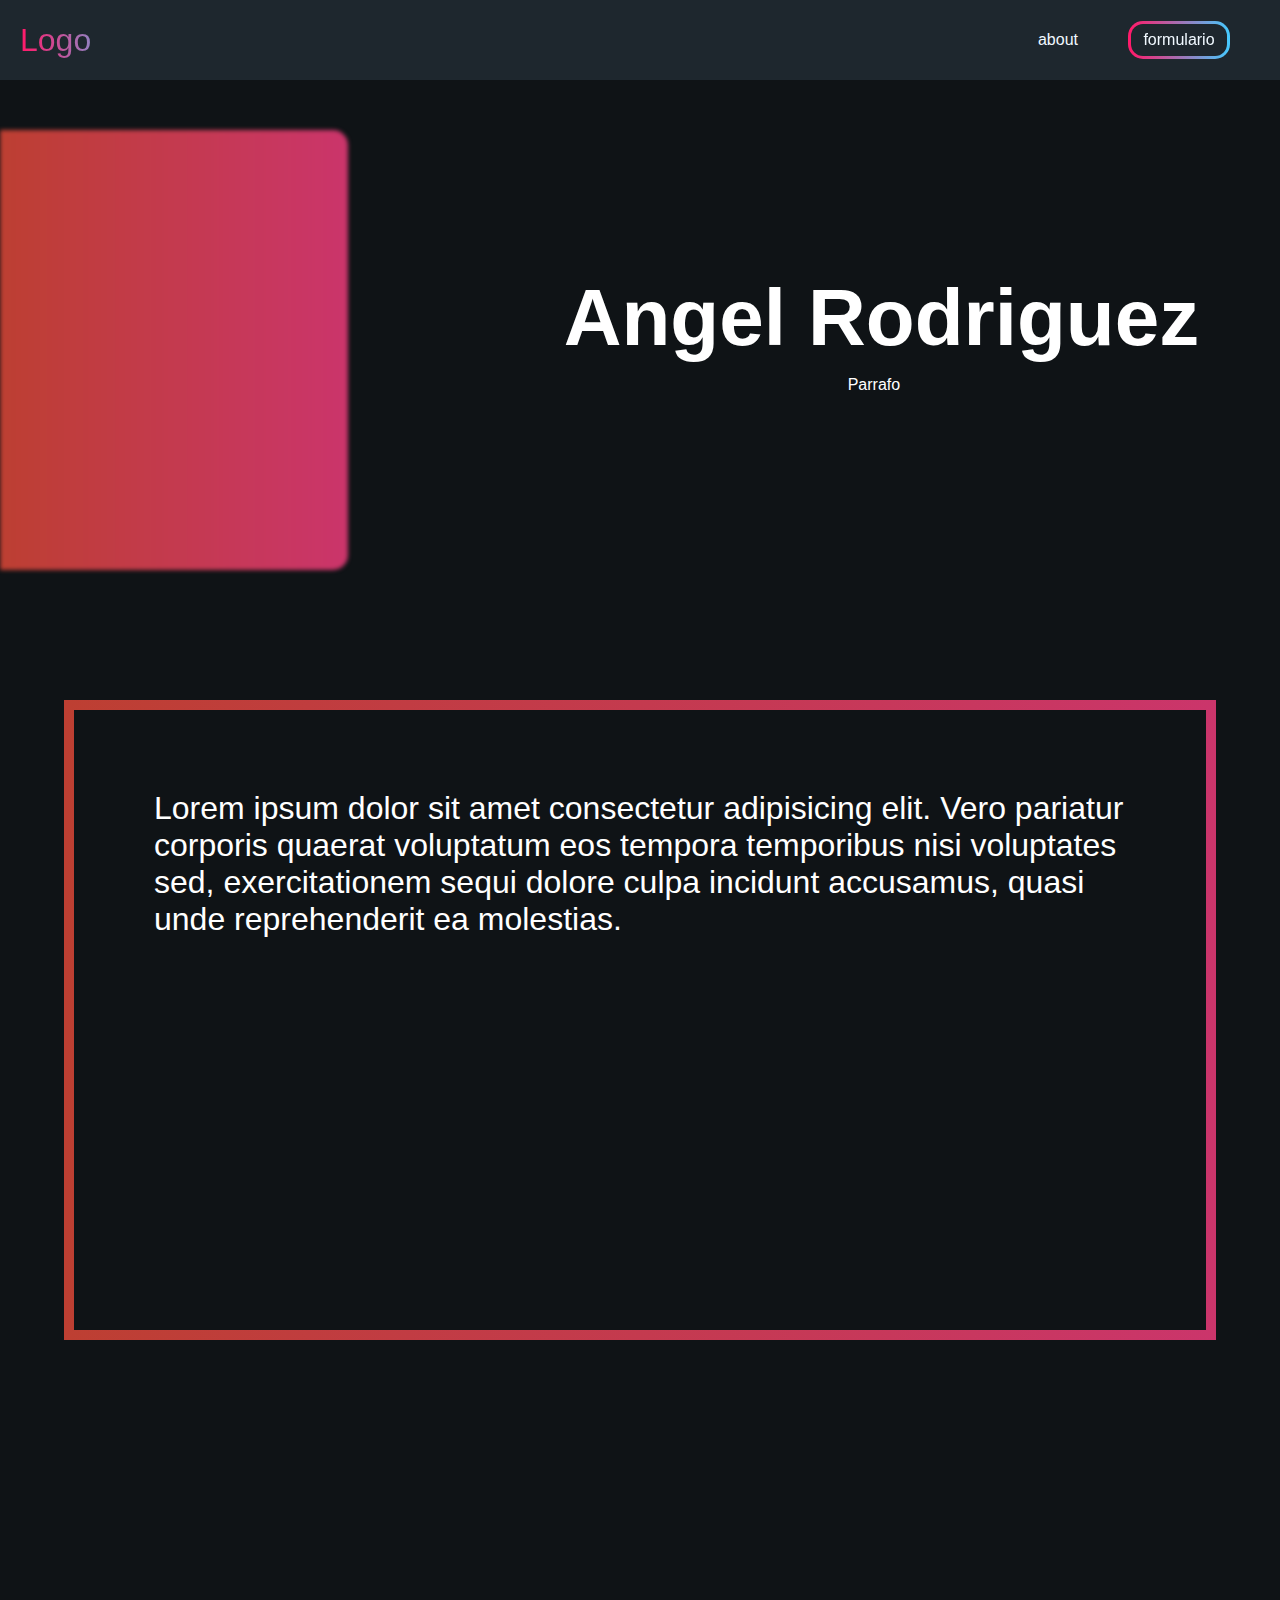
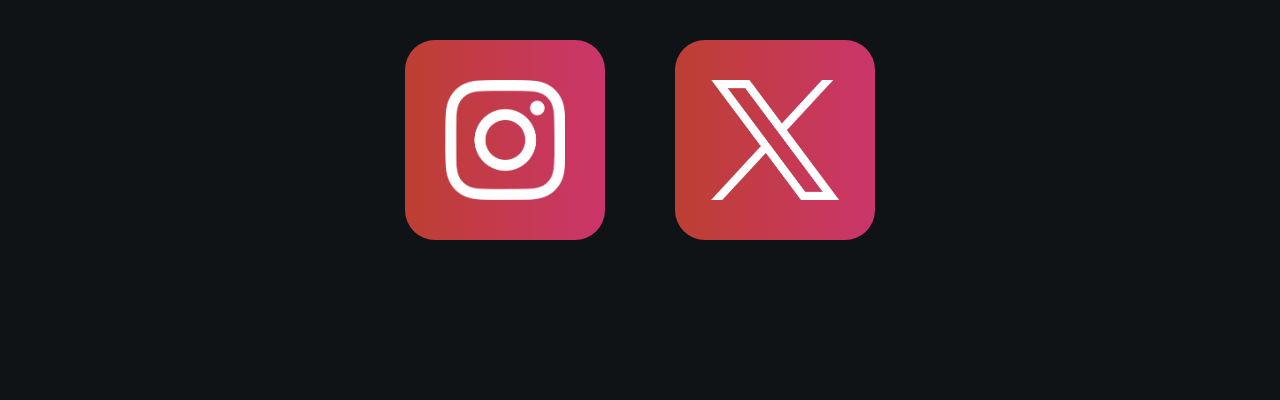
<file: index.html>
<!DOCTYPE html>
<html>
<head>
    <link rel="stylesheet" href="teststyle.css">
    <title>Angel Rodriguez</title>
    <meta name="viewport" content="width=device-width initial-scale=1.0" > 
</head>
<body>
    <div class="navbar">
        <div class="navbar_logo">
            <a href="/test.html" id="navbar_logo_txt">Logo</a>
        </div>
        <div class="navbar_content">
            <div class="navbar_about"><a href="#about" class="navbar__links">about</a></div>
            <div class="navbar_button">
               <div class="navbar_contact" ><a href="form.html" target="_blank" class="navbar__links" id="contact_text">formulario</a></div>
            </div>
        </div>

    </div>
    <div class="hero" id="hero">
        <div class="hero_card"></div>
        <div class="hero_content">
            <h1 class="hero_title">Angel Rodriguez</h1>
            <p class="hero_paragraph">Parrafo</p>
        </div>
    </div>
    <div class="about" id="about">
        
        <div class="about_card">
            <div class="about_text">Lorem ipsum dolor sit amet consectetur adipisicing elit. Vero pariatur corporis quaerat voluptatum eos tempora temporibus nisi voluptates sed, exercitationem sequi dolore culpa incidunt accusamus, quasi unde reprehenderit ea molestias.</div>

        </div>

    </div>
    <div class="social" id="social">
        <div class="instagram">
            <div class="instagram_card">
                <div class="instagram_image_container">
                    <img src="/images/IG.png" alt="IG LOGO" id="ig_logo">
                </div>

            </div>
            <div class="username_card">
                <div class="usernameIG" id="usernameIG">@username</div>
            </div>
            

        </div>
        <div class="X">
                <div class="X_card">
                    <div class="X_image_container">
                        <img src="images/1690643777twitter-x logo-png-white.png" alt="x LOGO" id="X_logo">
                    </div>
    
                </div>
                <div class="username_card">
                    <div class="usernameX" id="usernameX">@username</div>
         </div>
    

    </div>
</body>
</html>
</file>
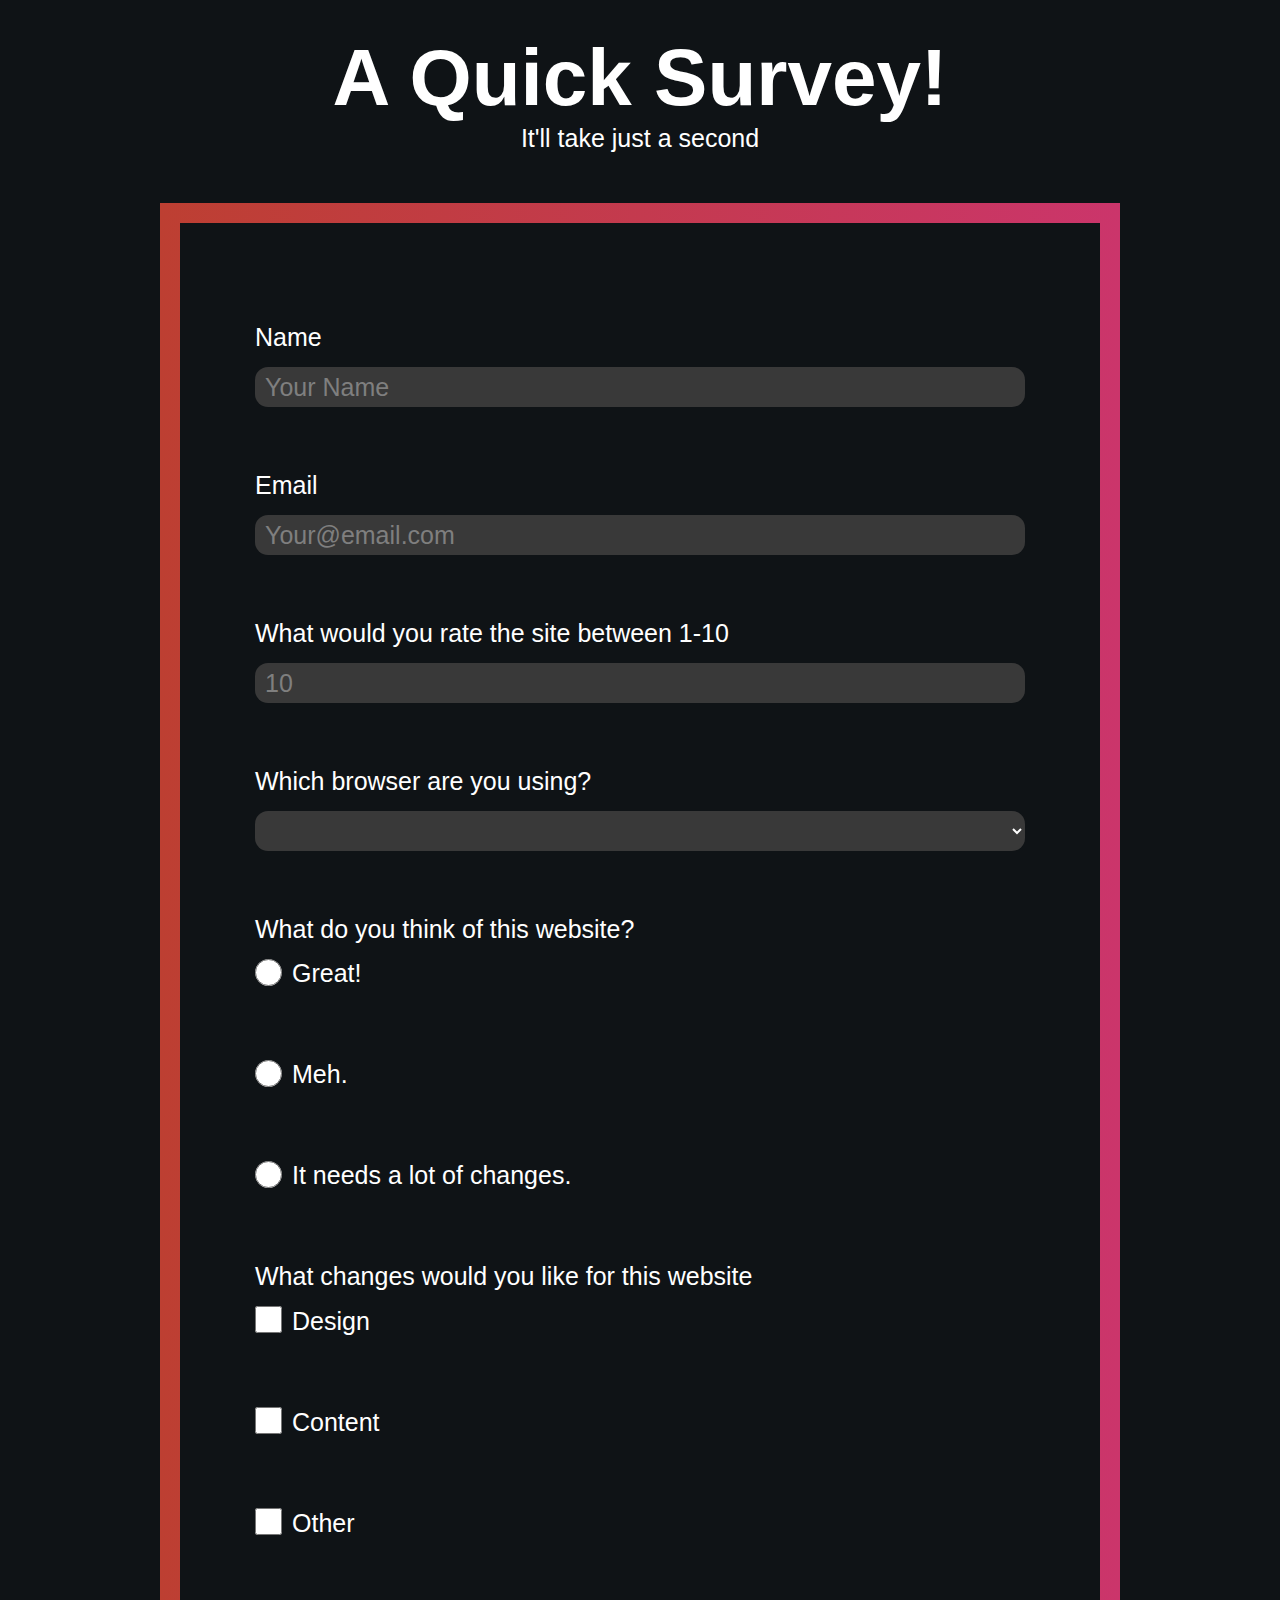
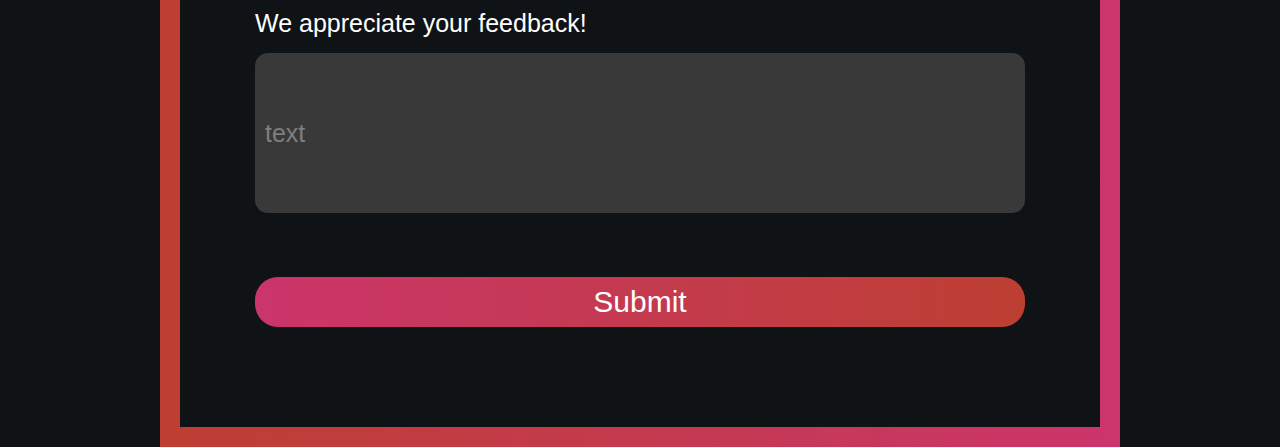
<file: form.html>
<!DOCTYPE html>
<html lang="en">
<head>
    <meta charset="UTF-8">
    <meta name="viewport" content="width=device-width, initial-scale=1.0">
    <title>Survey</title>
    <link rel="stylesheet" href="styles.css">
</head>
<body>
    <h1 id="title">A Quick Survey!</h1>
    <p id="description">It'll take just a second</p>
    <div class="form_container">
        <form id="survey-form" action="">
            <label id="name-label" for="name">Name</label>
            <input type="text" id="name" required placeholder="Your Name">

            <label id="email-label" for="email">Email</label>
            <input type="email" id="email" required placeholder="Your@email.com">

            <label id="number-label" for="number">What would you rate the site between 1-10</label>
            <input type="number" id="number" placeholder="10" min="1" max="10">

            <label id="dropdown-label" for="dropdown">Which browser are you using?</label>
            <select  required name="dropdown" id="dropdown" >
                <option value=""> </option>
                <option value="">Chrome</option>
                <option value="">Safari</option>
                <option value="">Firefox</option>
                <option value="">Other</option>
            </select>

            <label id="radio-label">What do you think of this website?</label>
        <div class="radio-option">
            <input type="radio" name="radio_option" id="option1">
            <label id="radio_label" for="option1">Great!</label>
        </div>
        <div class="radio-option">
            <input type="radio" name="radio_option" id="option2">
            <label id="radio_label" for="option2">Meh.</label>
        </div>
        <div class="radio-option">
            <input type="radio" name="radio_option" id="option3">
            <label id="radio_label" for="option3">It needs a lot of changes.</label>
        </div>

        <label for="change">What changes would you like for this website</label>
        <div class="checkbox-option">
            <input type="checkbox" name="Design" id="design" value="design">
            <label id="check_label" for="design">Design</label>
        </div>
        <div class="checkbox-option">
            <input type="checkbox" name="Content" id="content" value="content">
            <label id="check_label" for="content">Content</label>
        </div>
        <div class="checkbox-option">
            <input type="checkbox" name="Other" id="other" value="other">
            <label id="check_label" for="other">Other</label>
        </div>


            <label for="feedback">We appreciate your feedback!</label>
            <input type="text" id="feedback_input" placeholder="text">

            <input type="submit" id="submit">
        </form>
    </div>


</body>
</html>
</file>
<file: teststyle.css>
* {
    box-sizing: border-box;
    margin: 0%;
    padding: 0;
    scroll-behavior: smooth;
    font-family: Arial, Helvetica, sans-serif;
}
.page-container {
    max-width: 1200px;
    margin: 0 auto;
    padding: 20px;
    width: 100%; /* Ensure full width on smaller screens */
}
    .navbar {
    display: flex;
    background-color: #1e272e;
    top: 0;
    margin: 0;
    height: 80px;
    width: 100%;
    justify-content: center;
    z-index: 999;
    
}
.navbar_content {
    display: flex;
    justify-content: space-between;
    text-decoration: none;
    width: 100%;
    align-items: center;
    padding-right: 50px;


}
.navbar_about{

    justify-content: center;
    align-items: center;
    margin-left: auto; 
    margin-right: 50px; 
}
.navbar_logo {
    display: flex;
    justify-content: left;
    height: 100%;
    align-items: center;

    
}

.navbar__links{
    display: flex;
    justify-self: right;
    color: aliceblue;
    text-decoration: none;
}
#navbar_logo_txt{
    padding-right: 50px;
    display: flex;
    height: 100%;
    text-decoration: none;
    justify-content: left;
    margin-left: 20px;
    align-items: center;
    font-size: 2rem;
    background: linear-gradient(to right, rgb(255, 27, 107) 2.25%, rgb(69, 202, 255) 100%);
    background-clip: text;
    -webkit-background-clip: text;
    color: transparent;

}

.navbar_button{
    display: flex;
    align-items: center;
    margin-left: 0px; /* Add some spacing */

}
.navbar_contact{
    display: inline-block;
    padding: 3px;
    background: linear-gradient(to right, rgb(255, 27, 107) 2.25%, rgb(69, 202, 255) 100%);
    background-color: linear-gradient(to right, rgb(255, 27, 107) 2.25%, rgb(69, 202, 255) 100%);
    border-radius: 15px; /* Adjust this value to control the roundness */
    color: white;
    text-decoration: none;

    border-color: rgb(255, 255, 255);
    transition: transform 0.3s, background-color 0.3s;
 
    
}
.navbar_contact:hover{
    transition: background-color,transform 0.3s ;
    transform: scale(1.2);

}

#contact_text{
    filter: blur(0px);
    align-items: center;
    justify-content: center;
    display: flex;
    background-color: #1e272e;
    height: 2rem;
    width: 6rem;
    border-radius: 12px;

}

.hero {
    justify-content: center;
    display: flex;
    width: 100%;
    height: 540px;
    background-color: #0f1316;

}
.hero_title{
    
    text-align: center;
    justify-content: center;
    display: flex;
    color: rgb(255, 255, 255);
    margin-bottom: 12px;
    margin-left: 15px;
    font-size: 5rem;
}

.hero_paragraph{
    text-align: center;
    justify-content: center;
    justify-items: center;
    color: white;


}


.hero_content{
    
    justify-content: center;
    width: 100%;
    margin-left: 200px;
    margin-top: 15%;
    padding-right: 5rem;


}
.hero_card{
    margin-top: 50px;
    margin-bottom: 50px;
    width: 50%;
    background: #CB356B;  /* fallback for old browsers */
    background: -webkit-linear-gradient(to right, #BD3F32, #CB356B);  /* Chrome 10-25, Safari 5.1-6 */
    background: linear-gradient(to right, #BD3F32, #CB356B); /* W3C, IE 10+/ Edge, Firefox 16+, Chrome 26+, Opera 12+, Safari 7+ */
    border-top-right-radius: 15px;
    border-bottom-right-radius: 15px;
    filter: blur(2px);
}
.about {
    justify-content: center;
    display: flex;
    width: 100%;
    height: 840px;
    background-color: #0f1316;

}
.about_card{
    
    padding: 10px;
    justify-content: center;
    margin-top: 80px;
    margin-bottom: 50px;
    height: 40rem;
    width: 90%;
    background: #CB356B;  /* fallback for old browsers */
    background: -webkit-linear-gradient(to right, #BD3F32, #CB356B);  /* Chrome 10-25, Safari 5.1-6 */
    background: linear-gradient(to right, #BD3F32, #CB356B); /* W3C, IE 10+/ Edge, Firefox 16+, Chrome 26+, Opera 12+, Safari 7+ */

}
.about_text{
    padding: 5rem;
    text-align: left;
    font-size: 2rem;
    height: 100%;
    color: white;
    background-color: #0f1316;
}
.social {
    justify-content: center;
    display: flex;
    width: 100%;
    height: 540px;
    background-color: #0f1316;

}
.instagram{
    align-items: center;
    margin-left: 200px;
    margin-right: 120px;
    justify-content: center;
    width: 150px;
    height:300px
}
.instagram_image_container{
    justify-content: center;
    width: 150px;
    height: 150px;
    display: flex;
}

.instagram_card{
    align-items: center;
    padding: 10px;
    justify-content: center;
    margin-top: 180px;
    margin-bottom: 50px;
    height: 200px;
    width: 200px;
    background: #CB356B;  /* fallback for old browsers */
    background: -webkit-linear-gradient(to right, #BD3F32, #CB356B);  /* Chrome 10-25, Safari 5.1-6 */
    background: linear-gradient(to right, #BD3F32, #CB356B); /* W3C, IE 10+/ Edge, Firefox 16+, Chrome 26+, Opera 12+, Safari 7+ */
    border-radius: 30px;
    transition: scale 0.3s ;

}


#ig_logo{
    justify-content: center;
    align-items: center;
    margin-left: 30px;
    margin-top: 30px;
}

.username_card {
    opacity: 0%;
    font-size: 20px;
    align-items: center;
    width: 200px;
    height: 30px;
    justify-content: center;
    color: white;
    display: flex;
    background: #CB356B;  /* fallback for old browsers */
    background: -webkit-linear-gradient(to right, #BD3F32, #CB356B);  /* Chrome 10-25, Safari 5.1-6 */
    background: linear-gradient(to right, #BD3F32, #CB356B); /* W3C, IE 10+/ Edge, Firefox 16+, Chrome 26+, Opera 12+, Safari 7+ */
    border-radius: 15px;
    transition: scale 0.3s, opacity 0.3s ;

}

.instagram_card:hover{
    scale: 1.1;
    cursor: pointer;
    transition: scale 0.3s ;

}
.instagram_card:hover + .username_card{
    scale: 1.1;
    cursor: pointer;
    opacity: 100%;
    transition: scale 0.3s, opacity 0.3s ;


}

/*x*/

.X{
    margin-right: 100px;
    justify-content: center;
    width: 300px;
    height:300px
}
.X_image_container{
    justify-content: center;
    width: 150px;
    height: 150px;
    display: flex;
}

.X_card{
    align-items: center;
    padding: 10px;
    justify-content: center;
    margin-top: 180px;
    margin-bottom: 50px;
    height: 200px;
    width: 200px;
    background: #CB356B;  /* fallback for old browsers */
    background: -webkit-linear-gradient(to right, #BD3F32, #CB356B);  /* Chrome 10-25, Safari 5.1-6 */
    background: linear-gradient(to right, #BD3F32, #CB356B); /* W3C, IE 10+/ Edge, Firefox 16+, Chrome 26+, Opera 12+, Safari 7+ */
    border-radius: 30px;
    transition: scale 0.3s ;

}


#X_logo{
    justify-content: center;
    align-items: center;
    margin-left: 30px;
    margin-top: 30px;
}

.username_card {
    opacity: 0%;
    font-size: 20px;
    align-items: center;
    width: 200px;
    height: 30px;
    justify-content: center;
    color: white;
    display: flex;
    background: #CB356B;  /* fallback for old browsers */
    background: -webkit-linear-gradient(to right, #BD3F32, #CB356B);  /* Chrome 10-25, Safari 5.1-6 */
    background: linear-gradient(to right, #BD3F32, #CB356B); /* W3C, IE 10+/ Edge, Firefox 16+, Chrome 26+, Opera 12+, Safari 7+ */
    border-radius: 15px;

}

.X_card:hover{
    scale: 1.1;
    cursor: pointer;
    transition: scale 0.3s ;

}
.X_card:hover + .username_card{
    scale: 1.1;
    cursor: pointer;
    opacity: 100%;
    transition: scale 0.3s, opacity 0.3s ;
    


}


@media screen and (min-width:670px) and (max-width: 900px) {
    .social{
       
        height: 1080px;

        justify-content: center;
        flex-direction: column;
    }
    .instagram{

        margin-left: 15%;
    }
    .X{
        margin-left: 15%;
    }
    .about_text{
        font-size: 1.6rem;
    }

    .username_card {
        opacity: 100%;
        font-size: 20px;
        align-items: center;
        margin-top: -160px;
        margin-left: 250px;
        width: 200px;
        height: 30px;
        justify-content: center;
        color: white;
        display: flex;
        background: #CB356B;  /* fallback for old browsers */
        background: -webkit-linear-gradient(to right, #BD3F32, #CB356B);  /* Chrome 10-25, Safari 5.1-6 */
        background: linear-gradient(to right, #BD3F32, #CB356B); /* W3C, IE 10+/ Edge, Firefox 16+, Chrome 26+, Opera 12+, Safari 7+ */
        border-radius: 15px;
    }

}
@media screen and (max-width: 670px) {
    .username_card {
        opacity: 100%;
        font-size: 20px;
        align-items: center;

        width: 200px;
        height: 30px;
        justify-content: center;
        color: white;
        display: flex;
        background: #CB356B;  /* fallback for old browsers */
        background: -webkit-linear-gradient(to right, #BD3F32, #CB356B);  /* Chrome 10-25, Safari 5.1-6 */
        background: linear-gradient(to right, #BD3F32, #CB356B); /* W3C, IE 10+/ Edge, Firefox 16+, Chrome 26+, Opera 12+, Safari 7+ */
        border-radius: 15px;
    }
    .social{

        height: 1080px;

        justify-content: center;
        flex-direction: column;
    }
    .instagram{

        margin-left: 100px;
        margin-bottom: 50px;
    }
    .X{
        margin-left: 100px;
    }
    .about_text{
        font-size: 1.6rem;
    }
    .hero_content{
        justify-content: center;
        margin-left: 0;
    }
    .instagram{

        margin-left: 100px;
    }
    .X{
        margin-left: 100px;
    }
    .about_card{
        height: 43rem;
    }

}
/* Form section*/

.form_header {
    padding-left: 50px;
    padding-right: 36.5%;
    display:flex;
    justify-content: space-between;
    margin-top: 0%;
    height: 150px;
    width: 100%;
    background-color: #0f1316;
}
.title_container{
    margin-left: 50px;
    margin-top: 50px;

}
.form_title{
    display:flex;
    color: white;
}
.back_link{

    font-size: 1.5rem;
    margin-top: 25px;
    text-decoration: none;
    color: white;

}
.form_container{
    justify-content: center;
    display: flex;
    width: 100%;
    height: 1040px;
    background-color: #0f1316;
}
.form_card{
    display: flex;
    width: 330px;
    height: 100px;
    background: #CB356B;  /* fallback for old browsers */     background: -webkit-linear-gradient(to right, #BD3F32, #CB356B);  /* Chrome 10-25, Safari 5.1-6 */
    background: linear-gradient(to right, #BD3F32, #CB356B); /* W3C, IE 10+/ Edge, Firefox 16+, Chrome 26+, Opera 12+, Safari 7+ */
    justify-content: center;
    align-items: center;

}
.form_content{
    padding-top: 10px;
    padding-bottom: 10px;
    padding-left: 30px;
    padding-right: 30px;
    background-color: #0f1316;
}
.email{
    color: white;
    background-color: #1e272e;
    text-decoration: none;
    height: 40px;
    border: 2px solid #bd3260;
    border-radius: 10px;
    
}
.submit{
    height: 40px;
    color: white;
    background-color: #1e272e;
    border: 2px solid #bd3260;
    border-radius: 10px;
    width: 55px;
    transition: all ease 0.3s;
}

.submit:hover{
    cursor: pointer;
    transform: scale(1.1);
    border: 2px solid #63e2a0;
    
}
@media screen and (max-width: 900px) {
    .form_title {
       margin-top: 40px;
        
    }
    .form_stuff {
        margin-top: 100px;
        padding-top: 100px;

    }
    .form_title {
        font-size: 45px;
    
    }
    .form_content{
        padding-top: 20px;
        padding-bottom: 20px;
        padding-left: 30px;
        padding-right: 30px;
        background-color: #0f1316;
    }
}

@media screen and (max-width: 480px) {
    .hero_title {
        font-size: 3.5rem;
        
    }
    .hero_content{
        padding-right: 1.5rem;

    }
    .about_text{
        font-size: 1.5rem;
    }
     .X{
        margin-left: 20%;
        height: 250px;
        width: 150px;
        
     }
     .navbar_content{
        padding-right:0px;
    
     }
     .instagram {
        margin-left: 20%;
        
     }
     .social{
     }
}
@media screen and (max-width: 380px) {
    .about_text{
        font-size: 1.25rem;
    }
}
</file>
<file: styles.css>
* {
    box-sizing: border-box;
    margin: 0%;
    padding: 0;
    scroll-behavior: smooth;
    font-family: Arial, Helvetica, sans-serif;
}
.page-container {
    max-width: 1200px;
    margin: 0 auto;
    padding: 20px;
    width: 100%; /* Ensure full width on smaller screens */
}
body{

    align-content: center;
    background-color: #0F1316;
    color: white;
    text-decoration: none;
}
h1 {
    padding-top: 32px;
    margin: 0 auto;
    color: white;
    text-align: center;
    font-size: 80px;
    
}
p{

    margin: 0 auto;
    color: white;
    text-align: center;
    font-size: 25px;
    padding-bottom: 50px;
    
}
.form_container{
    height: 100%;
    width: 75%;
    background: -webkit-linear-gradient(to right, #BD3F32, #CB356B);  
    background: linear-gradient(to right, #BD3F32, #CB356B);
    padding: 20px;
    margin: 0 auto;
    font-size: 25px;
}
input, label{
    display: block
    

}
#name{
    margin-bottom: 64px;
    height: 40px;
    width: 100%;
    border: none;
    border-radius: 13px;
    color: white;
    font-size: 25px;
    
}
#number{
    margin-bottom: 64px;
    height: 40px;
    width: 100%;
    border: none;
    border-radius: 13px;
    color: white;
    font-size: 25px;
}

#email{
    margin-bottom: 64px;
    height: 40px;
    width: 100%;
    border: none;
    border-radius: 13px;
    color: white;
    font-size: 25px;
}
#dropdown{
    margin-bottom: 64px;
    height: 40px;
    width: 100%;
    border: none;
    border-radius: 13px;
    background-color: #393939;
    color: white;
    font-size: 25px;
}
label{
    margin-bottom: 15px;
}

input::placeholder{
    padding-left: 10px;
    color: #7F7F7F;
    font-size: 25px;
}
input{
    background-color: #393939;

}
form{
    display:block;
    background-color: #0F1316;
    padding: 100px 75px;
    margin: 0 auto;
}
#submit{
    border: none;
    border-radius: 23px;
    font-size: 30px;
    height: 50px;
    color: white;
    width: 100%;
    text-align: center;
    background: -webkit-linear-gradient(to left, #BD3F32, #CB356B);  
    background: linear-gradient(to left, #BD3F32, #CB356B);
}
input[type="radio"] {
    margin-right: 10px;
    display: inline;
    width: 27px;
    height: 27px;
    margin-bottom: 64px;




}
input[type="checkbox"] {
    background-color: #393939;
    margin-right: 10px;
    display: inline;
    width: 27px;
    height: 27px;
    margin-bottom: 64px;




}
#feedback_input{
    width: 100%;
    height: 10rem;
    border: none;
    border-radius:13px ;
    margin-bottom: 64px;
    color: white;
    font-size: 25px;
}
@media screen and (max-width: 670px){
    
    
}

textarea{
    color: white;
    background-color:#393939;
}

@media screen and (max-width: 977px) {
    .radio-option {
        display: block; /* Stack radio buttons vertically */
        margin-bottom: 10px; /* Add some spacing between each option */
    }

    /* Adjust the styles for radio buttons if necessary */
    input[type="radio"] {
        /* Styles for smaller screens */
        margin-right: 5px; /* Adjust as needed */
    }

    .form_container{

        padding: 10px;
        margin-bottom: 30px;
        width: 90%;

    }

    h1{
        font-size: 55px;
    }
    
    #survey-form{
        padding: 40px;
    }


}

#radio_label {
    margin: 0;
    padding: 0;
    padding-bottom: 62px;
    
}

.radio-option {
    display: flex; /* Align radio button and label horizontally */
    align-items: center; /* Center align the items vertically */
    margin-bottom: 10px; /* Add some spacing between each option */
}

input[type="radio"] {
    margin-right: 10px; /* Space between radio button and label */
}
.checkbox-option {
    display: flex; /* Align checkbox and label horizontally */
    align-items: center; /* Center align the items vertically */
    margin-bottom: 10px; /* Add some spacing between each option */
}

input[type="checkbox"] {
    margin-right: 10px;
    
}

#check_label {
    padding-bottom: 45px;
}
</file>
